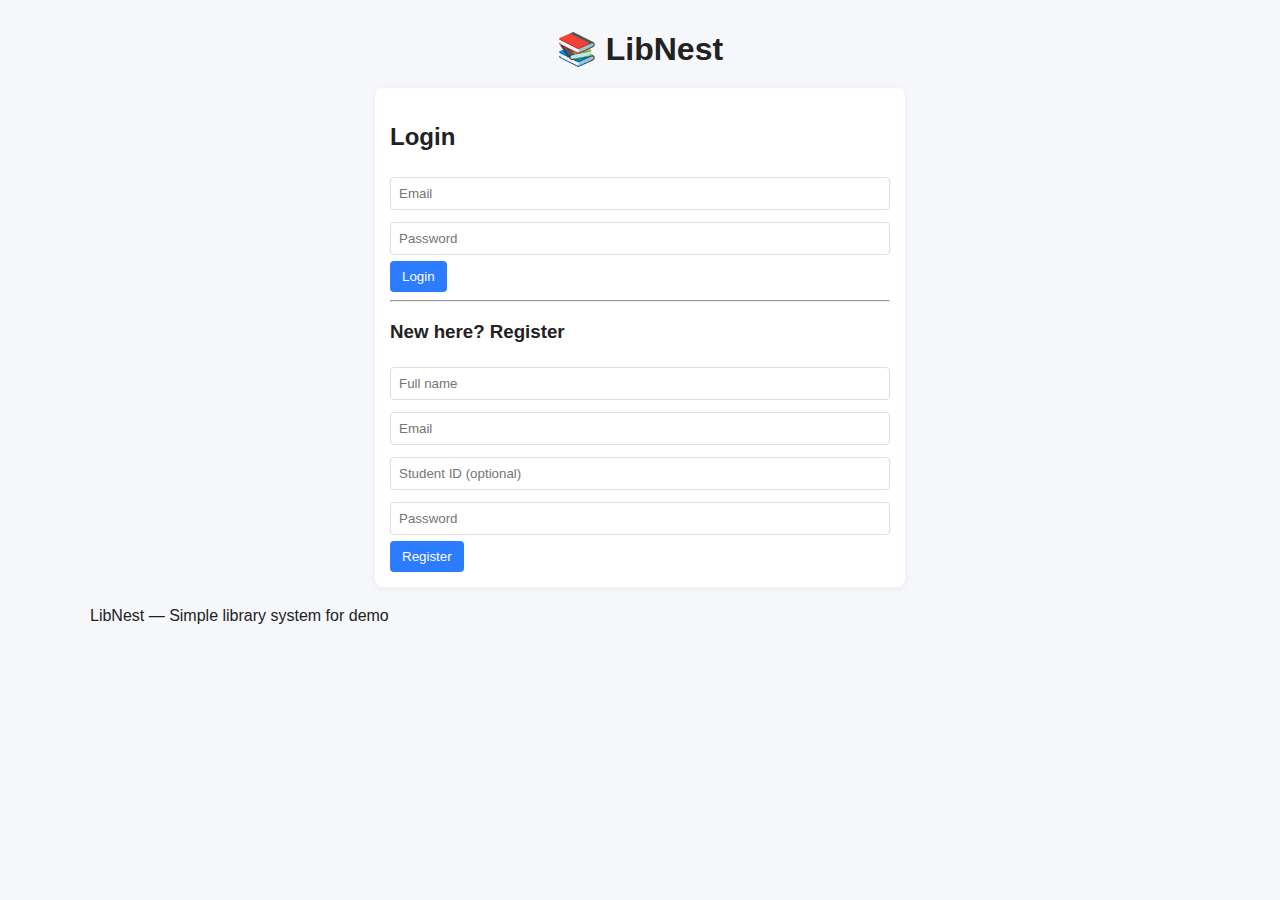
<file: Libnest_LMS/index.html>
<!DOCTYPE html>
<html lang="en">
<head>
  <meta charset="utf-8" />
  <title>LibNest — Login / Catalog</title>
  <link rel="stylesheet" href="style.css">
  <script src="app.js" defer></script>
</head>
<body>
  <div class="container">
    <header>
      <h1>📚 LibNest</h1>
    </header>

    <section id="authSection">
      <div class="card auth-card">
        <h2>Login</h2>
        <form id="loginForm">
          <input name="email" type="email" placeholder="Email" required>
          <input name="password" type="password" placeholder="Password" required>
          <button type="submit">Login</button>
        </form>

        <hr>

        <h3>New here? Register</h3>
        <form id="registerForm">
          <input name="name" type="text" placeholder="Full name" required>
          <input name="email" type="email" placeholder="Email" required>
          <input name="student_id" type="text" placeholder="Student ID (optional)">
          <input name="password" type="password" placeholder="Password" required>
          <button type="submit">Register</button>
        </form>
      </div>
    </section>

    <section id="memberSection" class="hidden">
      <div class="row">
        <div class="col">
          <div class="card">
            <div class="card-header">
              <h2>Catalog</h2>
              <div>
                <input id="searchInput" placeholder="Search title, author, category">
                <select id="filterCategory"><option value="">All categories</option></select>
              </div>
            </div>
            <table id="bookTable">
              <thead>
                <tr><th>Cover</th><th>Title</th><th>Author</th><th>Year</th><th>Status</th><th>Action</th></tr>
              </thead>
              <tbody></tbody>
            </table>
          </div>
        </div>

        <div class="col narrow">
          <div class="card">
            <h3>Your Account</h3>
            <div id="accountInfo"></div>
            <button id="logoutBtn">Logout</button>
            <hr>
            <h4>Your Borrowed</h4>
            <div id="myBorrowed"></div>
          </div>

          <div class="card">
            <h4>Quick Links</h4>
            <a href="admin.php" id="adminLink" class="hidden">Admin Panel</a>
          </div>
        </div>
      </div>
    </section>

    <footer>
      <p>LibNest — Simple library system for demo</p>
    </footer>
  </div>
</body>
</html>
</file>
<file: Libnest_LMS/style.css>
/* simple styles — keep them small and clean */
body { font-family: Arial, sans-serif; background:#f5f7fb; margin:0; padding:20px; color:#222; }
.container { max-width:1100px; margin:0 auto; }
header h1 { text-align:center; margin:10px 0 20px; }
.card { background:white; padding:15px; border-radius:8px; box-shadow:0 1px 6px rgba(0,0,0,0.06); margin-bottom:12px; }
.auth-card { max-width:500px; margin:0 auto 20px; }
input, select { width:100%; padding:8px; margin:6px 0; border:1px solid #ddd; border-radius:4px; box-sizing:border-box; }
button { padding:8px 12px; border:none; border-radius:4px; background:#2b7cff; color:white; cursor:pointer; }
button.secondary { background:#6c757d; }
.hidden { display:none; }
.row { display:flex; gap:16px; }
.col { flex:1; }
.col.narrow { width:300px; }
.card-header { display:flex; justify-content:space-between; align-items:center; gap:8px; }
table { width:100%; border-collapse:collapse; }
th, td { padding:8px; border-bottom:1px solid #eee; text-align:left; vertical-align:middle; }
img.cover { width:50px; height:70px; object-fit:cover; border-radius:3px; }
a { color:#2b7cff; text-decoration:none; }
</file>
